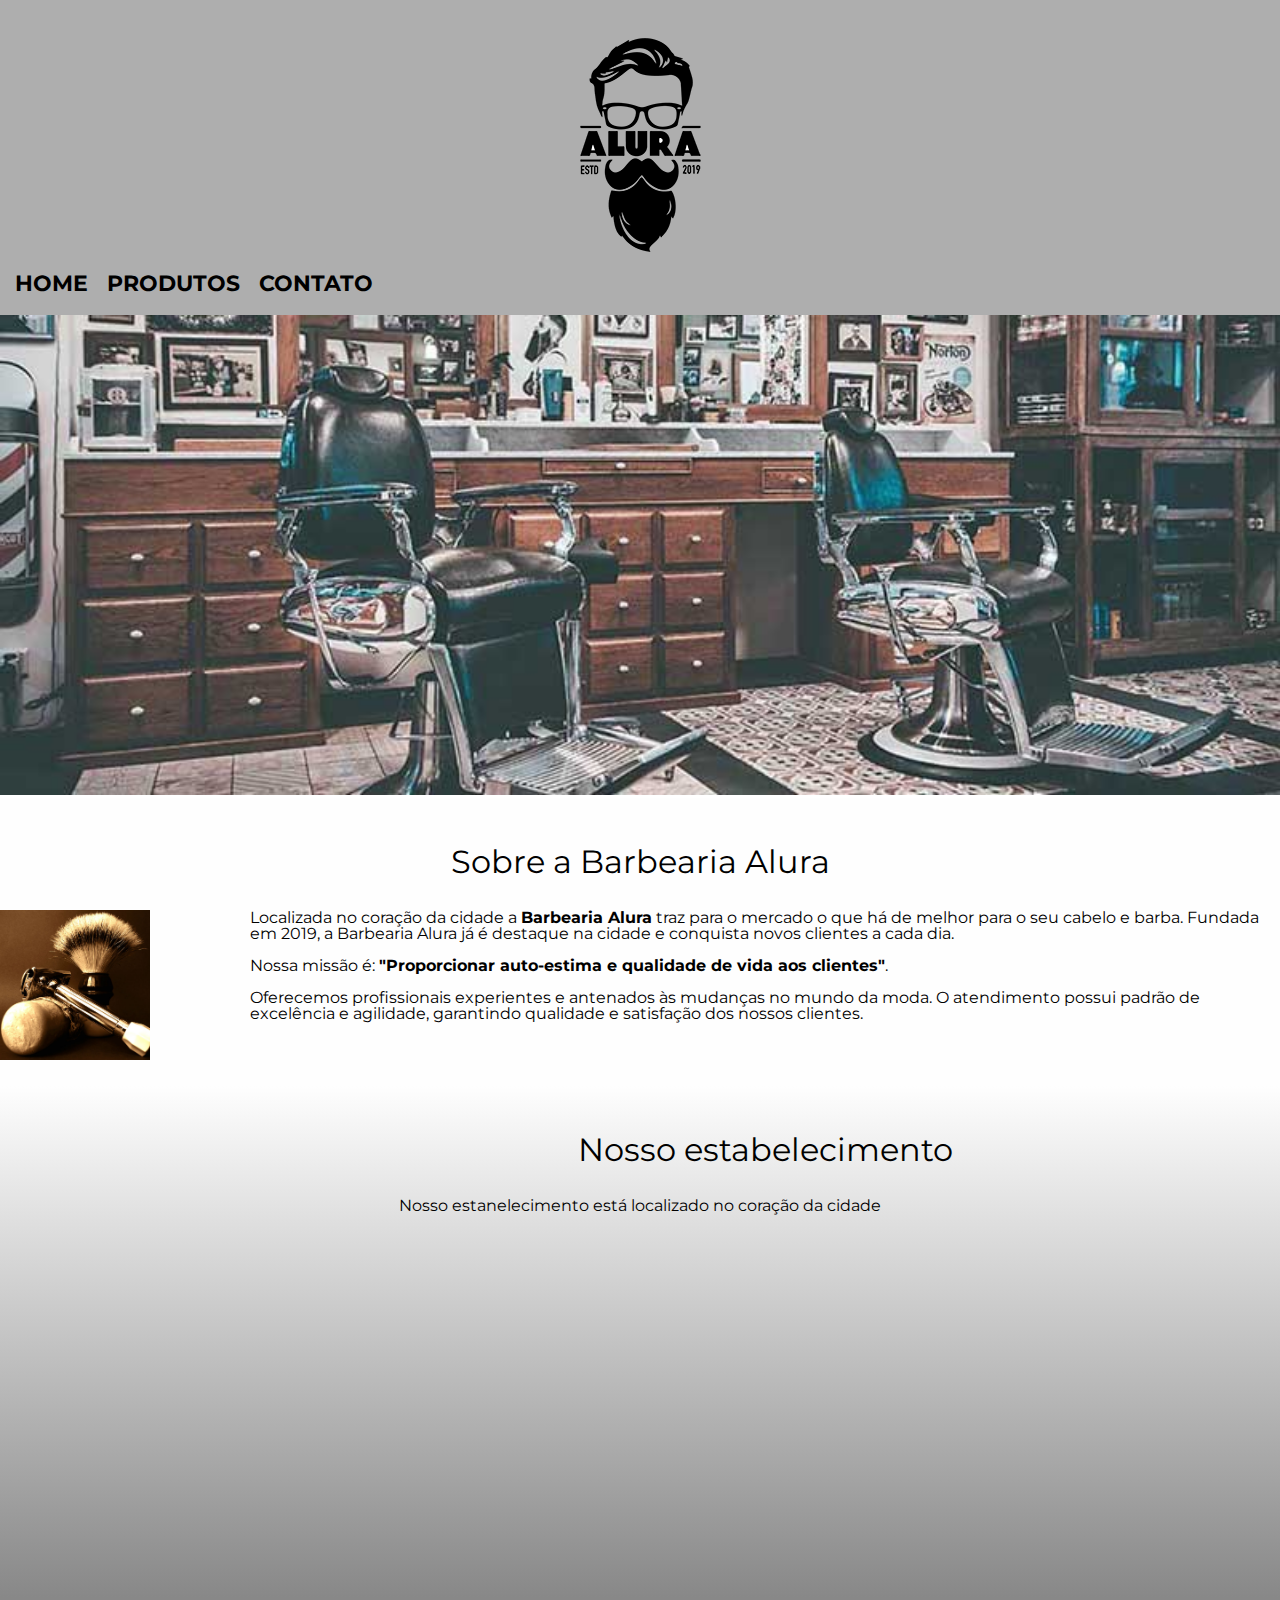
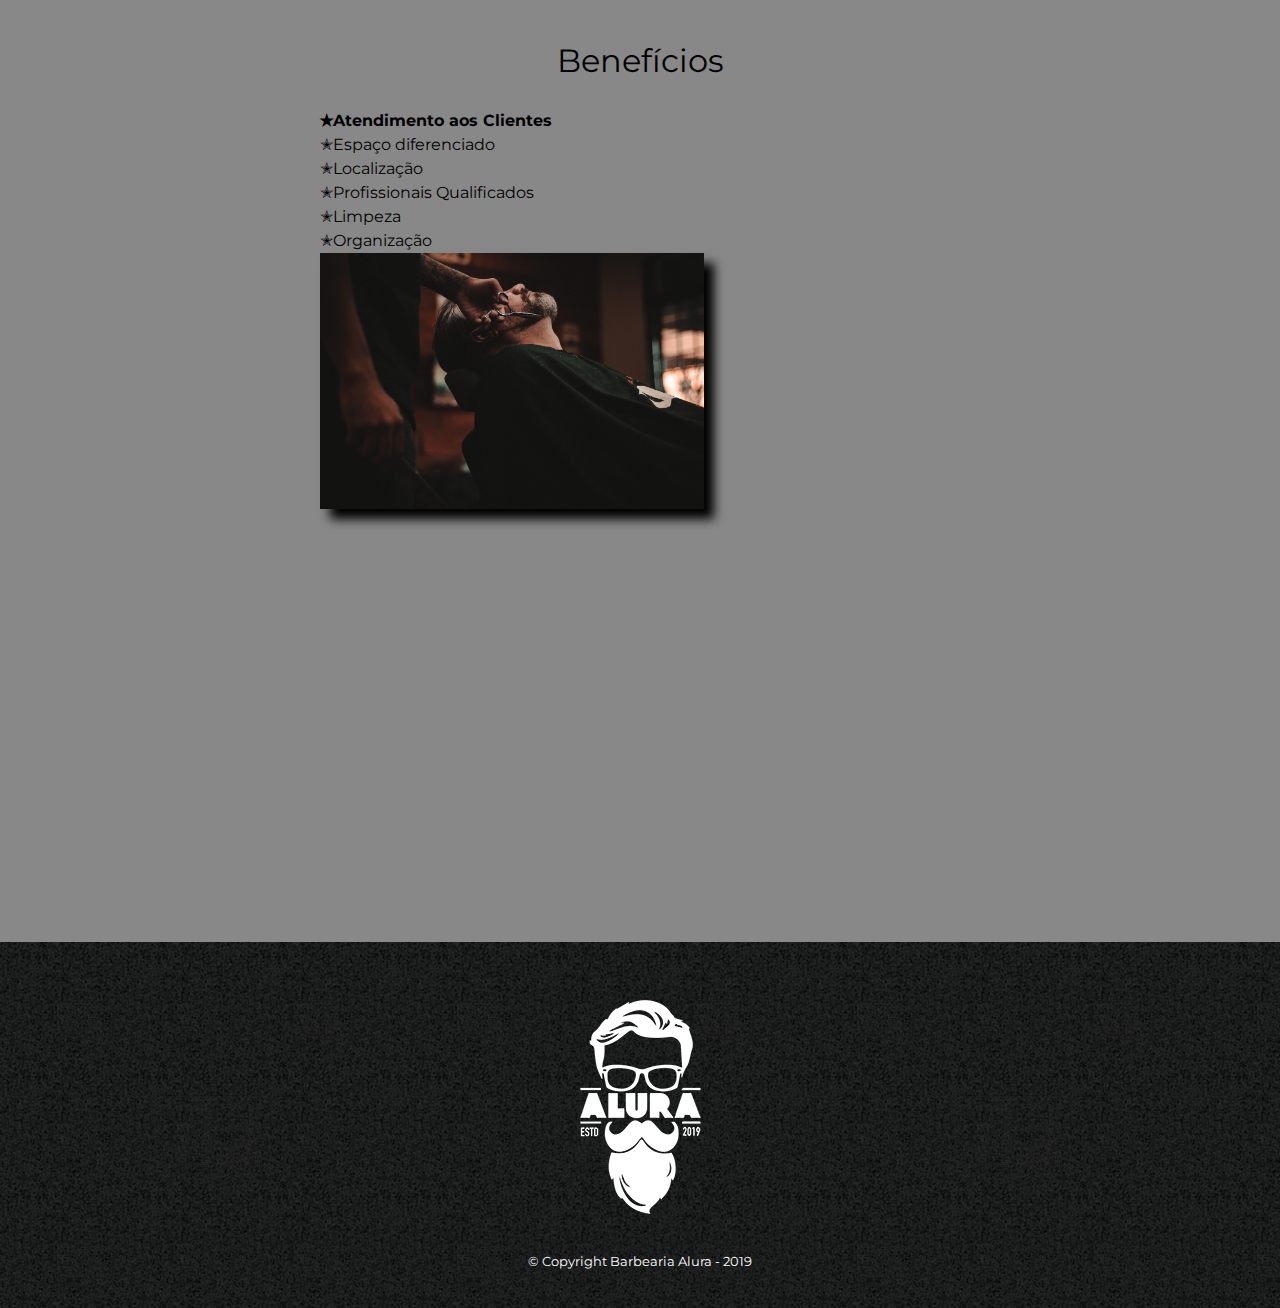
<file: index.html>
<!DOCTYPE html>
<html lang="pt-br">
	<head>
		<meta charset="UTF-8">
		<meta name= "viewport" content= "width=device-width">
		<title>Barbearia Alura</title>
		<link rel="stylesheet" href="reset.css">
		<link rel="stylesheet" href="style.css">
		<link rel="preconnect" href="https://fonts.googleapis.com">
        <link rel="preconnect" href="https://fonts.gstatic.com" crossorigin>
        <link href="https://fonts.googleapis.com/css2?family=Montserrat:wght@100;300&display=swap" rel="stylesheet">
	</head>

	<body>
		<header>
			<h1> </h1>
			<div class="caixa">
				<h1><img src="logo.png"></h1>

				<nav>
					<ul>
						<li><a href="index.html">Home</a></li>
						<li><a href="produtos.html">Produtos</a></li>
						<li><a href="contato.html">Contato</a></li>
					</ul>
				</nav>
			</div>
		</header>
		<img class="banner" src="banner.jpg">
		<main>
		   <section class="principal">
			  <h2 class="titulo-principal">Sobre a Barbearia Alura</h2>
			  
	             <img class= "utensilios" src= "utensilios.jpg" alt= "utensilios">
				 
			<p>Localizada no coração da cidade a <strong>Barbearia Alura</strong> traz para o mercado o que há de melhor para o seu cabelo e barba. Fundada em 2019, a Barbearia Alura já é destaque na cidade e conquista novos clientes a cada dia.</p>

			<p id="missao"><em>Nossa missão é: <strong>"Proporcionar auto-estima e qualidade de vida aos clientes"</strong>.</em></p>

			<p>Oferecemos profissionais experientes e antenados às mudanças no mundo da moda. O atendimento possui padrão de excelência e agilidade, garantindo qualidade e satisfação dos nossos clientes.</p>
		</section>
         <section class= " mapa">
		      <h3 class= "titulo-principal" > Nosso estabelecimento </h3>
			   <p> Nosso estanelecimento está localizado no coração da cidade </p>
			      <div class= "mapa-conteudo"> <iframe src="https://www.google.com/maps/embed?pb=!1m18!1m12!1m3!1d3656.449978633352!2d-46.63655908220747!3d-23.588189826594405!2m3!1f0!2f0!3f0!3m2!1i1024!2i768!4f13.1!3m3!1m2!1s0x94ce5a2b2ed7f3a1%3A0xab35da2f5ca62674!2sAlura%20-%20Escola%20Online%20de%20Tecnologia!5e0!3m2!1spt-BR!2sbr!4v1673806416571!5m2!1spt-BR!2sbr" width="100%"
			       height="300" style="border:0;" allowfullscreen="" loading="lazy" referrerpolicy="no-referrer-when-downgrade"></iframe>
			      </div>
		 </section>
		<section class="beneficios">
			<h3 class="titulo-beneficios">Benefícios</h3>
           <div class="conteudo-beneficios">
			   <ul class= "lista-beneficios">
			   
				   <li class="itens">Atendimento aos Clientes</li>
				   <li class="itens">Espaço diferenciado</li>
				   <li class="itens">Localização</li>
				   <li class="itens">Profissionais Qualificados</li>
				   <li class="itens">Limpeza</li>
				   <li class="itens">Organização</li>
			    </ul><img src="beneficios.jpg" class="imagem-beneficios">
			
			</div>
			
		 <div class= "video">
			   <iframe width="100%" height="315" src="https://www.youtube.com/embed/2GL2oE-XUwQ" title="YouTube video player" frameborder="0" allow="accelerometer; autoplay; clipboard-write; encrypted-media; gyroscope; picture-in-picture; web-share" allowfullscreen></iframe>
	     </div>
		</section>
		</main>
		<footer>
			<img src="logo-branco.png">
			<p class="copyright">&copy; Copyright Barbearia Alura - 2019</p>
		</footer>
	</body>
</html>
</file>
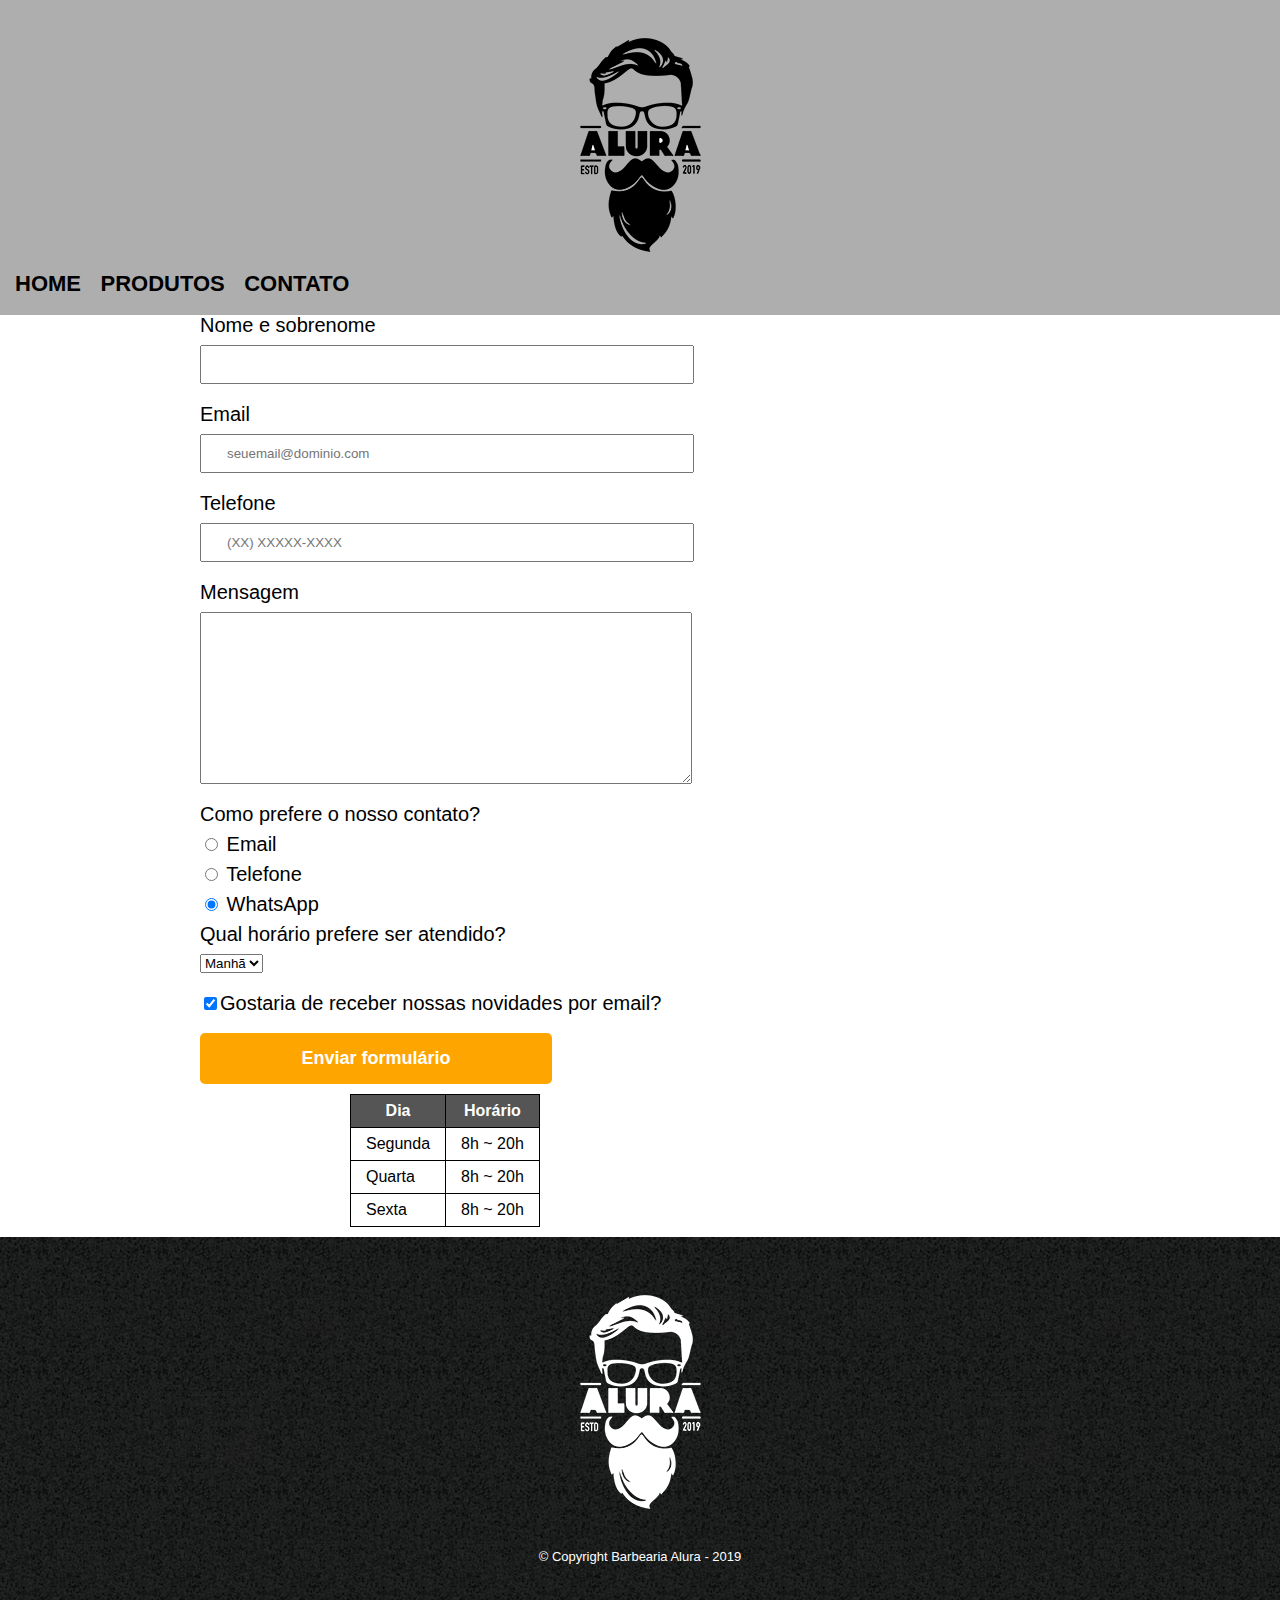
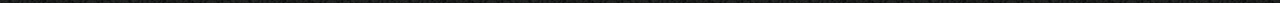
<file: contato.html>
<!DOCTYPE html>
<html>
	<head>
		<meta charset="UTF-8">
		<title>Contato - Barbearia Alura</title>

		<link rel="stylesheet" href="reset.css">
		<link rel="stylesheet" href="style.css">
	</head>
	<body>
		<header>
			<div class="caixa">
				<h1><img src="logo.png" alt="Logo da Barbearia Alura"></h1>

				<nav>
					<ul>
						<li><a href="index.html">Home</a></li>
						<li><a href="produtos.html">Produtos</a></li>
						<li><a href="contato.html">Contato</a></li>
					</ul>
				</nav>
			</div>
		</header>

		<main>
            		
			<form class= "formulario_kuhne">
				<label for="nomesobrenome">Nome e sobrenome</label>
				<input type="text" id="nomesobrenome" class="input-padrao" required>

				<label for="email">Email</label>
				<input type="email" id="email" class="input-padrao" required placeholder="seuemail@dominio.com">

				<label for="telefone">Telefone</label>
				<input type="tel" id="telefone" class="input-padrao" required placeholder="(XX) XXXXX-XXXX">

				<label for="mensagem">Mensagem</label>
				<textarea cols="70" rows="10" id="mensagem" class="input-padrao" required></textarea>

				<fieldset>
					<legend>Como prefere o nosso contato?</legend>
					<label for="radio-email"><input type="radio" name="contato" value="email" id="radio-email"> Email</label>
					
					<label for="radio-telefone"><input type="radio" name="contato" value="telefone" id="radio-telefone"> Telefone</label>
					
					<label for="radio-whatsapp"><input type="radio" name="contato" value="whatsapp" id="radio-whatsapp" checked> WhatsApp</label>
				</fieldset>

				<fieldset>
					<legend>Qual horário prefere ser atendido?</legend>
					<select>
						<option>Manhã</option>
						<option>Tarde</option>
						<option>Noite</option>
					</select>
				</fieldset>

				<label class="checkbox"><input type="checkbox" checked>Gostaria de receber nossas novidades por email?</label>

				<input type="submit" value="Enviar formulário" class="enviar">
			</form>

			<table>
				<thead>
					<tr>
						<th>Dia</th>
						<th>Horário</th>
					</tr>
				</thead>
				<tbody>
					<tr>
						<td>Segunda</td>
						<td>8h ~ 20h</td>
					</tr>
					<tr>
						<td>Quarta</td>
						<td>8h ~ 20h</td>
					</tr>
					<tr>
						<td>Sexta</td>
						<td>8h ~ 20h</td>
					</tr>
				</tbody>
			</table>
		
		</main>

		<footer>
			<img src="logo-branco.png" alt="Logo da Barbearia Alura">
			<p class="copyright">&copy; Copyright Barbearia Alura - 2019</p>
		</footer>
	</body>
</html>
</file>
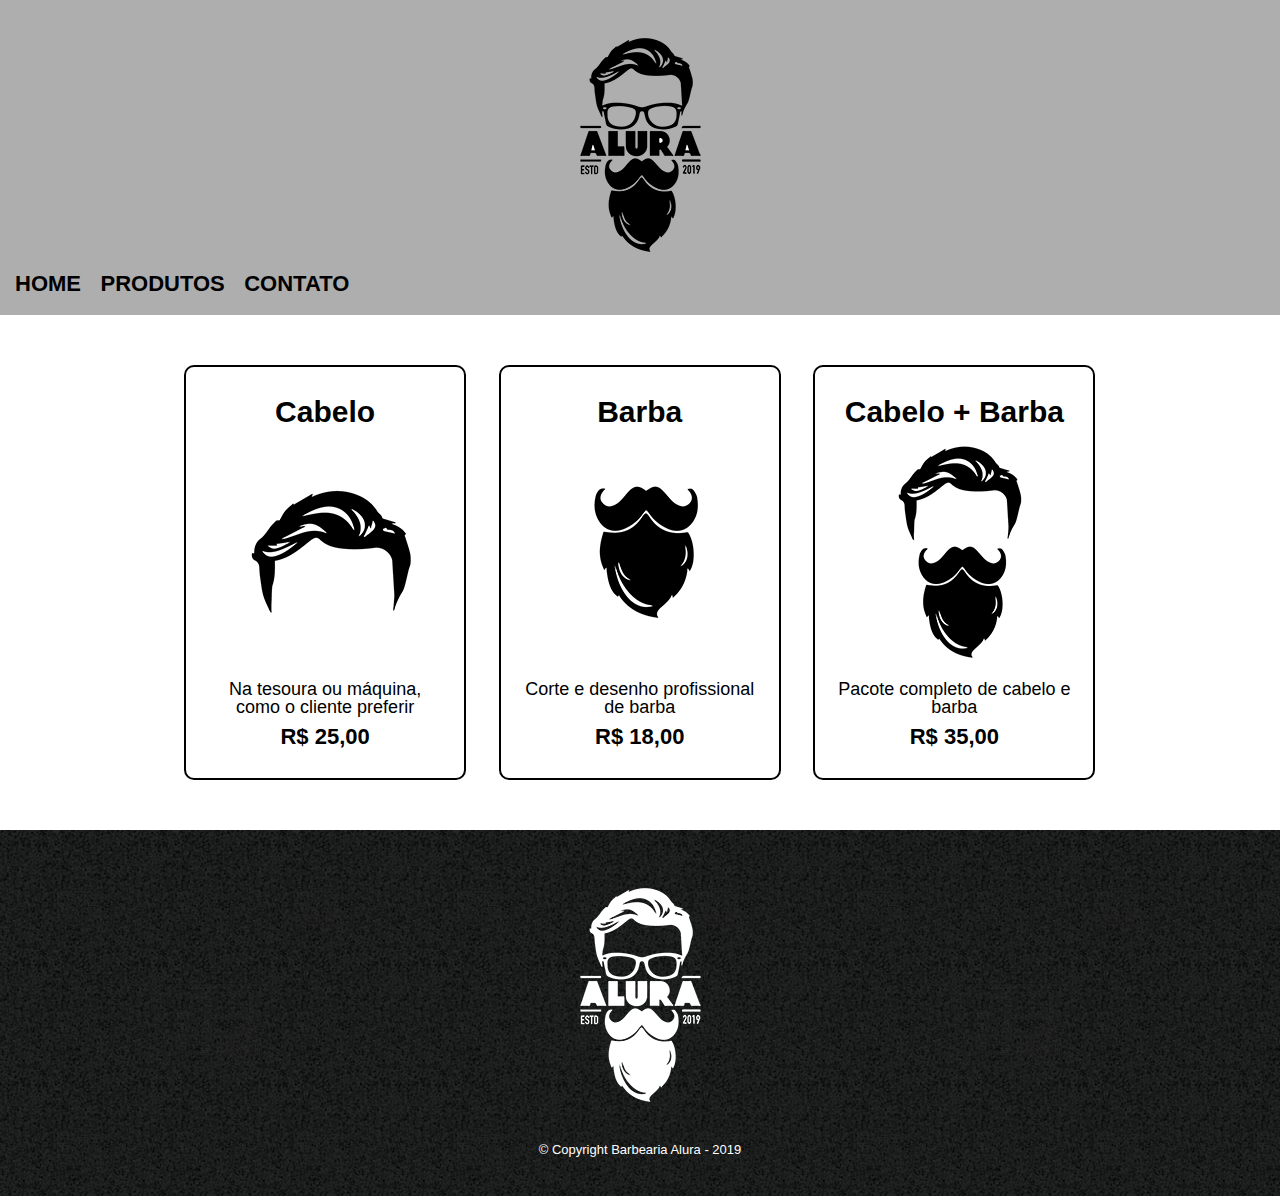
<file: produtos.html>
<!DOCTYPE html>
<html>
	<head>
		<meta charset="UTF-8">
		<title>Produtos - Barbearia Alura</title>

		<link rel="stylesheet" href="reset.css">
		<link rel="stylesheet" href="style.css">
	</head>
	<body>
		<header>
			<div class="caixa">
				<h1><img src="logo.png"></h1>

				<nav>
					<ul>
						<li><a href="index.html">Home</a></li>
						<li><a href="produtos.html">Produtos</a></li>
						<li><a href="contato.html">Contato</a></li>
					</ul>
				</nav>
			</div>
		</header>

		<main>
			<ul class="produtos">
				<li>
					<h2>Cabelo</h2>
					<img src="cabelo.jpg">
					<p class="produto-descricao">Na tesoura ou máquina, como o cliente preferir</p>
					<p class="produto-preco">R$ 25,00</p>
				</li>
				<li>
					<h2>Barba</h2>
					<img src="barba.jpg">
					<p class="produto-descricao">Corte e desenho profissional de barba</p>
					<p class="produto-preco">R$ 18,00</p>
				</li>
				<li>
					<h2>Cabelo + Barba</h2>
					<img src="cabelo+barba.jpg">
					<p class="produto-descricao">Pacote completo de cabelo e barba</p>
					<p class="produto-preco">R$ 35,00</p>
				</li>
			</ul>
		</main>

		<footer>
			<img src="logo-branco.png">
			<p class="copyright">&copy; Copyright Barbearia Alura - 2019</p>
		</footer>
	</body>
</html>
</file>
<file: style.css>
body{
	font-family: 'Montserrat', sans-serif;
}




header {
	background: #aeaeae;
	padding: 20px 0;
}

.caixa {
	position: relative;
	width: 100%;
	margin: 0 auto;
}

nav {
	position: absolute;
	top: 110px;
	right: 0;
}

nav li {
	display: inline;
	margin: 0 0 0 15px;
}

nav a {
	text-transform: uppercase;
	color: #000000;
	font-weight: bold;
	font-size: 22px;
	text-decoration: none;
}

nav a:hover {
	color: #C78C19;
	text-decoration: underline;
}

.produtos {
	width: 940px;
	margin: 0 auto;
	padding: 50px 0;
}

.produtos li {
	display: inline-block;
	text-align: center;
	width: 30%;
	vertical-align: top;
	margin: 0 1.5%;
	padding: 30px 20px;
	box-sizing: border-box;
	border: 2px solid #000000;
	border-radius: 10px;
}

.produtos li:hover {
	border-color: #C78C19;
}

.produtos li:active {
	border-color: #088C19;	
}

.produtos li:hover h2 {
	font-size: 34px;
}

.produtos h2 {
	font-size: 30px;
	font-weight: bold;
}

.produto-descricao {
	font-size: 18px;
}

.produto-preco {
	font-size: 22px;
	font-weight: bold;
	margin-top: 10px;
}

footer {
	text-align: center;
	background: url("bg.jpg");
	padding: 40px 0;
}

.copyright {
	color: #FFFFFF;
	font-size: 13px;
	margin: 20px 0 0;
}


	


form {
	 margin: 0 200px;
    
}

form label, form legend {
	display:block;
	font-size: 20px;
	margin: 0 0 10px;
}

.input-padrao {
	display: block;
	margin: 0 0 20px;
	padding: 10px 25px;
	width: 50%;
}

.checkbox {
	margin: 20px 0;
}

.enviar {
	width:40%;
	padding: 15px 0;
	background: orange;
	color: white;
	font-weight: bold;
	font-size: 18px;
	border: none;
	border-radius: 5px;
	transition: 1s all;
	cursor: pointer;
}

.enviar:hover {
	background: darkorange;
	transform: scale(1.2);
}

table {
	margin: 10px 350px;
}

thead {
	background: #555555;
	color: white;
	font-weight: bold;
}

td, th {
	border: 1px solid #000000;
	padding: 8px 15px;
	
}/* css da panigina inicial*/
.banner { 
width:100%;
}
.titulo-principal{
	text-align: center;
	font-size: 2em;
	margin: 0 0 1em;
	
}

.titulo-beneficios{
	text-align: center;
	font-size: 2em;
	margin: 0 0 1em;
	clear: left;
	
}

.principal {
	padding: 3em 0;
	background: #FEFEFE
}



.principal p {
	margin: 0 0 1em;
}


.principal strong {
	font-weight: bold;
	
}

.principal em {
	font-size: italic;
	
}

.utensilios{
	width: 150px;
	float : left;
	margin: 0 100px 100px 0;
}

.mapa{
	padding: 3em 0;
	text-align: center;
	background: linear-gradient(#FEFEFE,#888888);
}

.mapa p{
	margin: 0 0 2em;
}


.mapa-conteudo{
	
	width: 940px;
	margin: 0 auto;
	
	
}
 .beneficios{
	padding:3em 0;
	background: #888888
	

	
}
	
	
.conteudo-beneficios{
	width:640px;
	margin: 0 auto; 
}

.lista-beneficios{
	   
	width: 40%;
    display: inline-block;	
	 vertical-align: top;  
	   
}

.itens {
	line-height: 1.5;
		
}

.itens:nth-child(1)  {
	font-weight:bold;
	
	
}
.itens:before{ 

content:"✭";

}





.imagem-beneficios {
	width: 60%;
	opacity:1;
	transition:400ms; 
	box-shadow: 10px 10px 10px #000000;
}

.imagem-beneficios:hover{
	opacity:0.3;
 
}



.video{
	width: 560px;
	margin: 2em auto;
	
}

@media screen and (max-width: 480px) {
    .caixa, .principal, .conteudo-beneficios, .mapa-conteudo, .video {
        width: auto;
    }
	
}

   h1 {
        text-align: center;
    }

    nav {
        position: static;
    }



.lista-beneficios, imagem-beneficios {
    width: 100% ;
}
</file>
